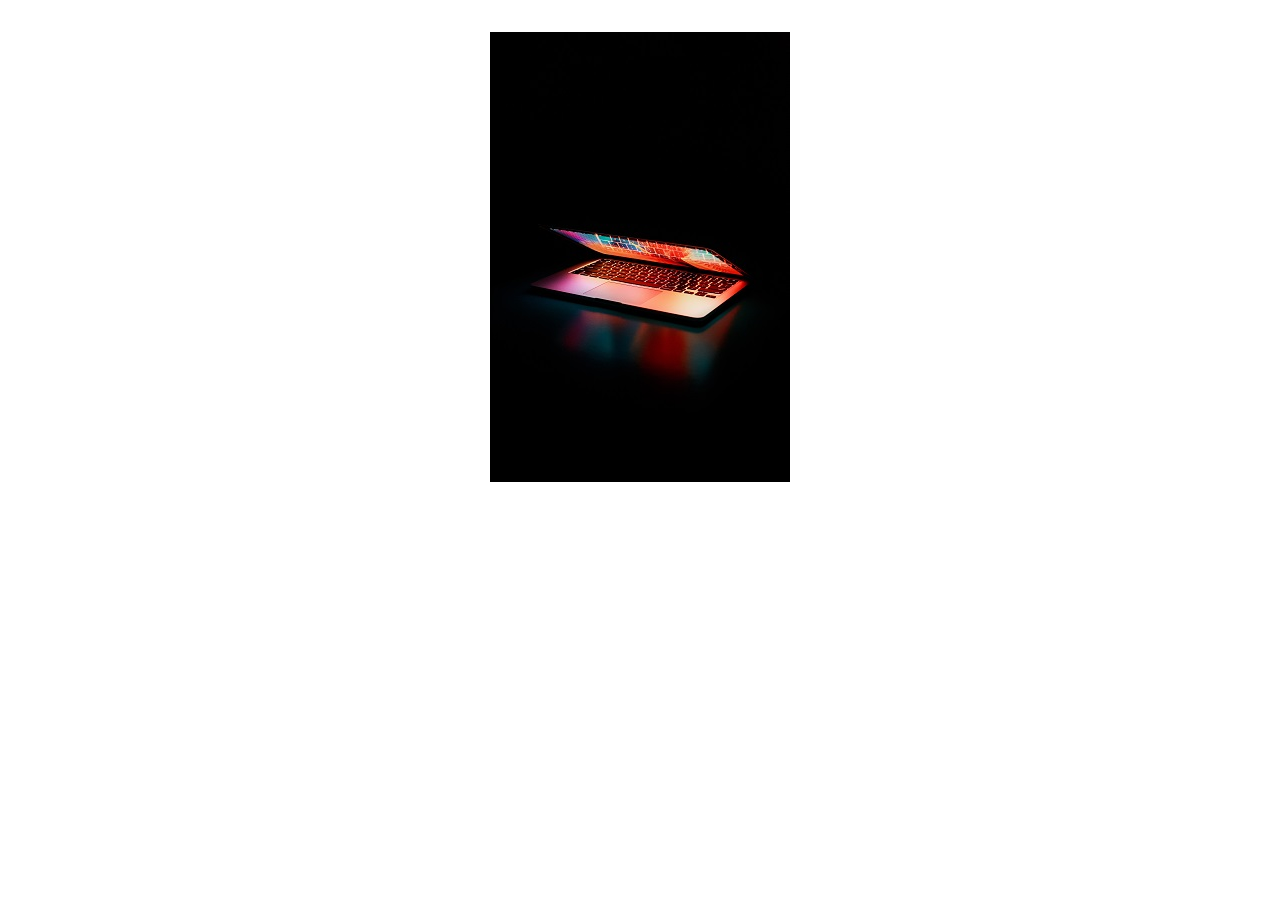
<file: Flipping card/index.html>
<!DOCTYPE html>
<html lang="en">
<head>
    <meta charset="UTF-8">
    <meta name="viewport" content="width=device-width, initial-scale=1.0">
    <title>Cube with Video</title>
    <link rel="stylesheet" href="https://stackpath.bootstrapcdn.com/font-awesome/4.7.0/css/font-awesome.min.css">
    <link href="https://fonts.googleapis.com/css2?family=Josefin+Sans:wght@700&display=swap" rel="stylesheet">
    <link rel="stylesheet" href="style.css">
</head>
<body>
    <div class="container">
        <div class="card">
            <div class="front"><img src="image.jpg" alt="laptop"></div>
            <div class="back">
                <div class="details">
                    <h2> Laptop</h2>
                    <div class="social-icons">
                        <a href="#"><i class="fa fa-facebook" aria-hidden="true"></i></a>
                        <a href="#"><i class="fa fa-twitter" aria-hidden="true"></i></a>
                        <a href="#"><i class="fa fa-google-plus" aria-hidden="true"></i></a>
                        <a href="#"><i class="fa fa-linkedin" aria-hidden="true"></i></a>
                        <a href="#"><i class="fa fa-instagram" aria-hidden="true"></i></a>
                    </div>
                </div>
            </div>
        </div>
    </div>
</body>
</html>
</file>
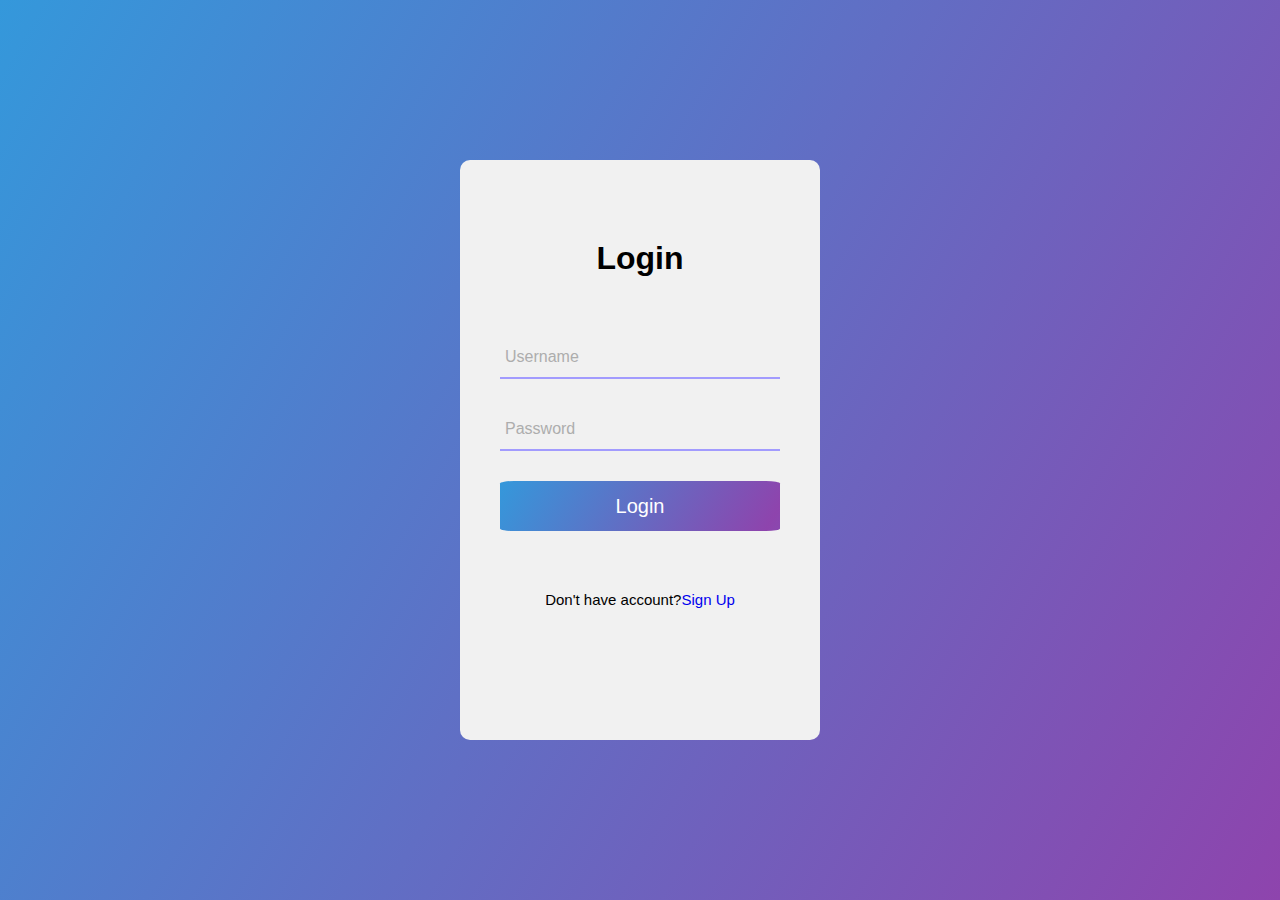
<file: Login1/Index.html>
<!DOCTYPE html>
<html lang="en">
<head>
    <meta charset="UTF-8">
    <meta name="viewport" content="width=device-width, initial-scale=1.0">
    <title>Login Page</title>
    <!--CSS-->
    <link rel="stylesheet" href="./CSS/style.css">
    <script src="https://cdnjs.cloudflare.com/ajax/libs/jquery/3.5.1/jquery.min.js" charset="utf-8"></script>
</head>
<body>
    <form action="index.html" class="login-form">
        <h1>Login</h1>
        <div class="txtb">
            <input type="text">
            <span data-placeholder="Username">

            </span>
        </div>
        <div class="txtb">
            <input type="password">
            <span data-placeholder="Password">

            </span>
        </div>
        <input type="submit" class="logbtn" value="Login">
        <div class="bottom-text">
            Don't have account?<a href="#">Sign Up</a>
        </div>
    </form>
    <script type="text/javascript">
        $(".txtb input").on("focus",function(){
            $(this).addClass("focus");
        });

        $(".txtb input").on("blur",function(){
            if($(this).val() == "")
            $(this).removeClass("focus");
        });
    </script>
</body>
</html>
</file>
<file: Flipping card/style.css>
@import url('https://fonts.googleapis.com/css2?family=Josefin+Sans:wght@700&display=swap');
*{
    padding: 0;
    margin: 0;
    box-sizing: border-box;
    font-family:'Josefin Sans', sans-serif;
}

.container{
    width: 100vw;
    height: 100vh;
    display: flex;
    justify-content: center;
    padding-top: 2rem ;
    /* align-items: center; */
    /* background-color: #000000; */
}

.card{
    position: relative;
    width: 300px;
    height: 450px;
    transform-style: preserve-3d;
    transform: perspective(1200px);
    transition: 0.5s;
}

.front{
    position: absolute;
    left: 0;
    top: 0;
    width: 100%;
    height: 100%;
    background-color: #000;
    backface-visibility: hidden;
    transform: rotateX(0deg);
    transform-origin:bottom ;
    transition: 0.5s;
}

.card:hover .front{
    transform: rotateX(-180deg);
}
.back{
    position: absolute;
    left: 0;
    top: 0;
    width: 100%;
    height: 100%;
    background-color: #000;
    backface-visibility: hidden;
    transform: rotateX(180deg);
    transition: 0.5s;
}

.back::before{
    content: '';
    position: absolute;
    left: -50%;
    top: 0;
    width: 100%;
    height: 100%;
    background: rgba(255,255,255,0.1);
}
.card:hover .back{
    transform: rotateX(0deg);
}

.details{
    color: white;
    display: flex;
    justify-content: center;
    flex-direction: column;
    height: 100%;
    width: 100%;
    align-items: center;
    text-align: center;
}

h2{
    font-size: 4rem;
}
.social-icons{
    padding: 10px 0;
    z-index: 1;
}

.social-icons a{
    display: inline-block;
    width: 36px;
    height: 36px;
    background-color: #262626;
    color: white;
    text-align: center;
    text-decoration: none;
    border-radius: 50%;
    transition: 0.5s;
}
.fa{
    line-height: 36px;
}

a:hover {
    background-color: #e91e63;
}
</file>
<file: Login1/CSS/style.css>
*{
    margin: 0;
    padding: 0;
    text-decoration: none;
    font-family: 'Gill Sans', 'Gill Sans MT', Calibri, 'Trebuchet MS', sans-serif;
    box-sizing: border-box;
}

body{
    min-height: 100vh;
    background-image: linear-gradient(120deg,#3498db,#8e44ad);
}

.login-form{
    width: 360px;
    background: #f1f1f1;
    height: 580px;
    padding: 80px 40px;
    border-radius: 10px;
    position: absolute;
    left: 50%;
    top: 50%;
    transform: translate(-50%,-50%);
    
}

.login-form h1{
    text-align: center;
    margin-bottom: 60px;
}

.txtb{
    border-bottom: 2px solid #a29bfe;
    position: relative;
    margin: 30px 0;
}

.txtb input{

    font-size: 15px;
    color: #333;
    border: none;
    width: 100%;
    outline: none;
    background: none;
    padding: 0 5px;
    height: 40px;
}

.txtb span::before{
    content: attr(data-placeholder);
    position: absolute;
    top: 50%;
    left: 5px;
    color: #adadad;
    transform: translateY(-50%);
    z-index: -1;
    transition: .5s;
  }
  

  .txtb span::after{
    content: '';
    position: absolute;
    width: 0%;
    height: 2px;
    transition: .5s;
  }

  .focus + span::before{
    top: -5px;
  }
  .focus + span::after{
    width: 100%;
  }

  .logbtn{
    display: block;
    width: 100%;
    height: 50px;
    border: none;
    background: linear-gradient(120deg,#3498db,#8e44ad,#3498db);
    background-size: 200%;
    color: #fff;
    outline: none;
    cursor: pointer;
    transition: .5s;
    border-radius: 5%;
    font-size: 20px;
  }
  
  .logbtn:hover{
    background-position: right;
  }
  
  .bottom-text{
    margin-top: 60px;
    text-align: center;
    font-size: 15px;
  }
</file>
